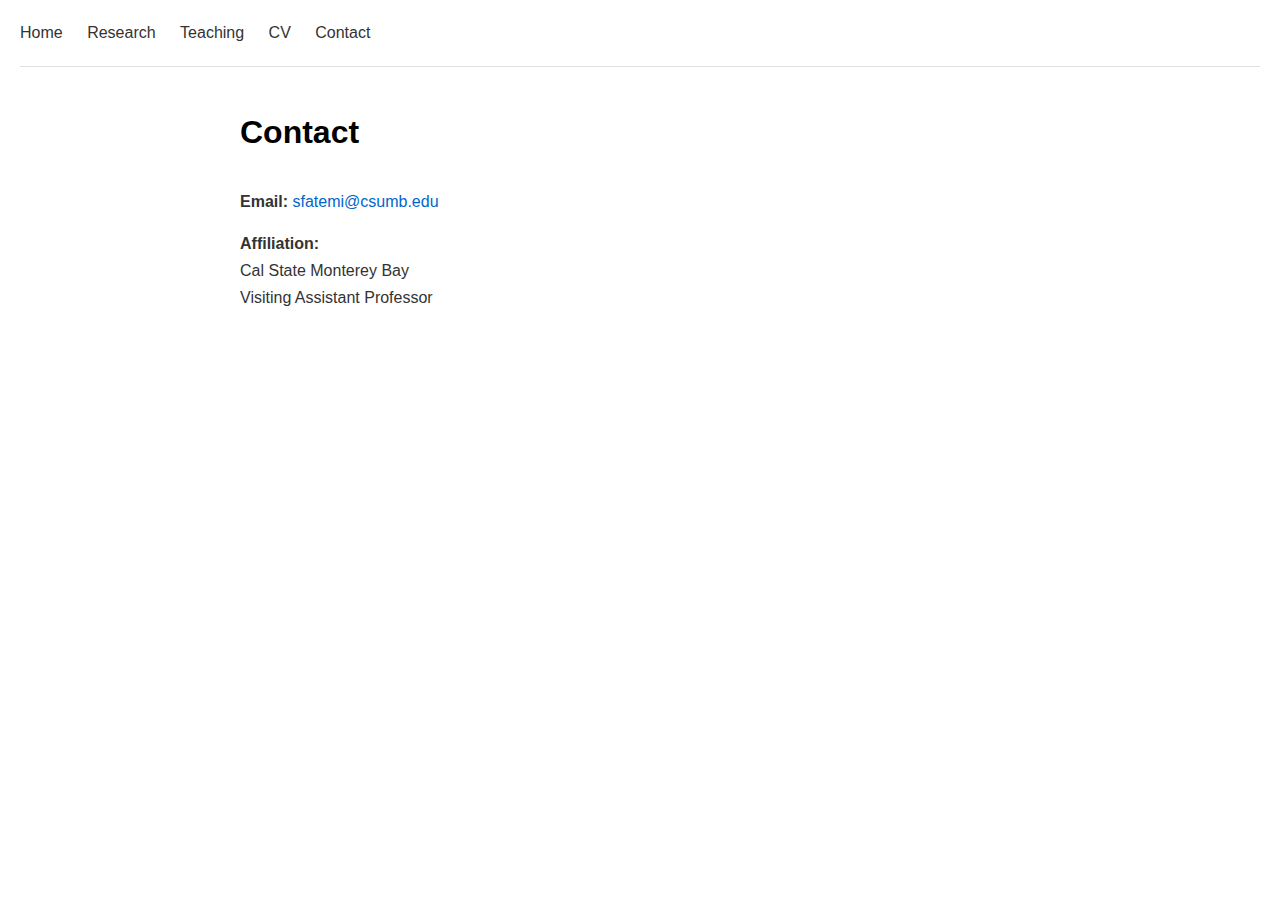
<file: contact.html>
<!DOCTYPE html>
<html lang="en">
<head>
    <meta charset="UTF-8">
    <meta name="viewport" content="width=device-width, initial-scale=1.0">
    <title>Contact | Sorour Fatemi</title>
    <link rel="stylesheet" href="styles.css">
</head>
<body>
    <nav>
        <a href="index.html">Home</a>
        <a href="research.html">Research</a>
        <a href="teaching.html">Teaching</a>
        <a href="cv.html">CV</a>
        <a href="contact.html">Contact</a>
    </nav>

    <div class="container">
        <header>
            <h1>Contact</h1>
        </header>

        <main>
            <p><strong>Email:</strong> <a href="mailto:sfatemi@csumb.edu">sfatemi@csumb.edu</a></p>
            
            <p><strong>Affiliation:</strong><br>
            Cal State Monterey Bay<br>
            Visiting Assistant Professor</p>
        </main>
    </div>
</body>
</html>
</file>
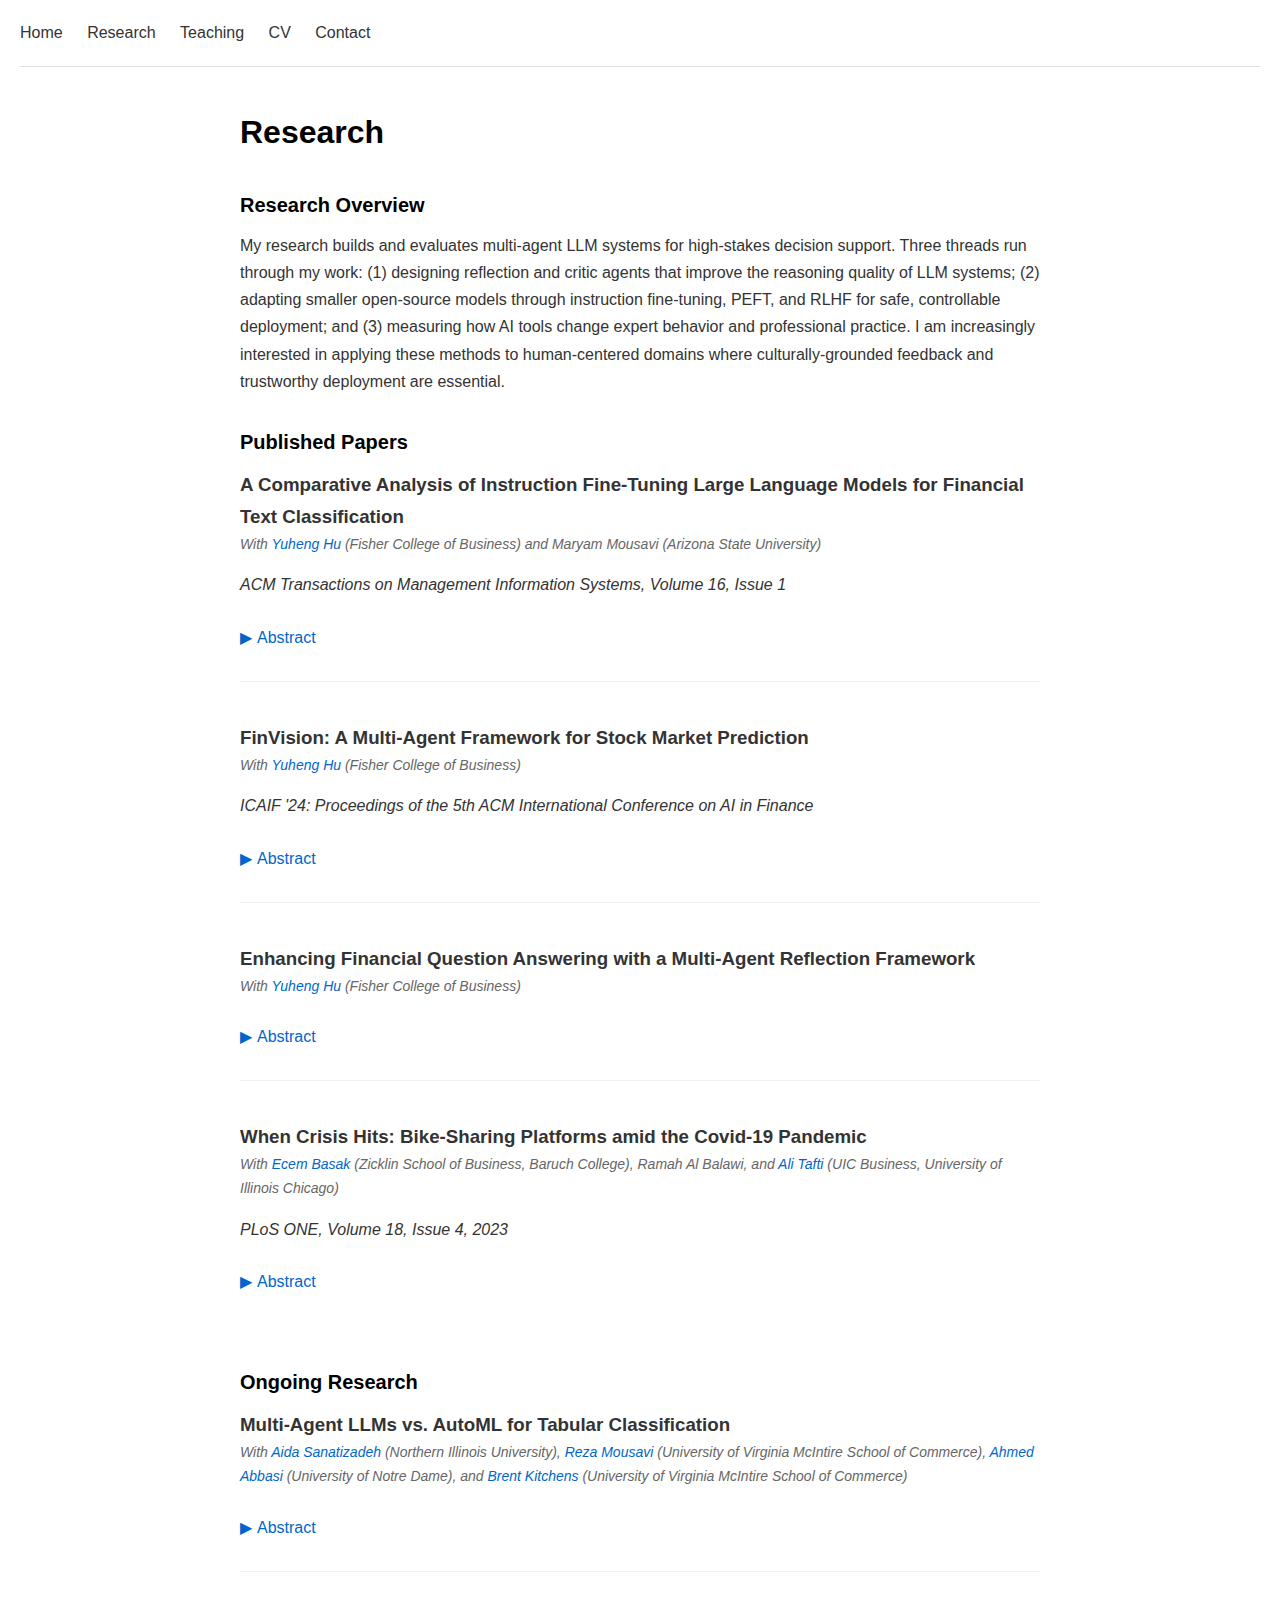
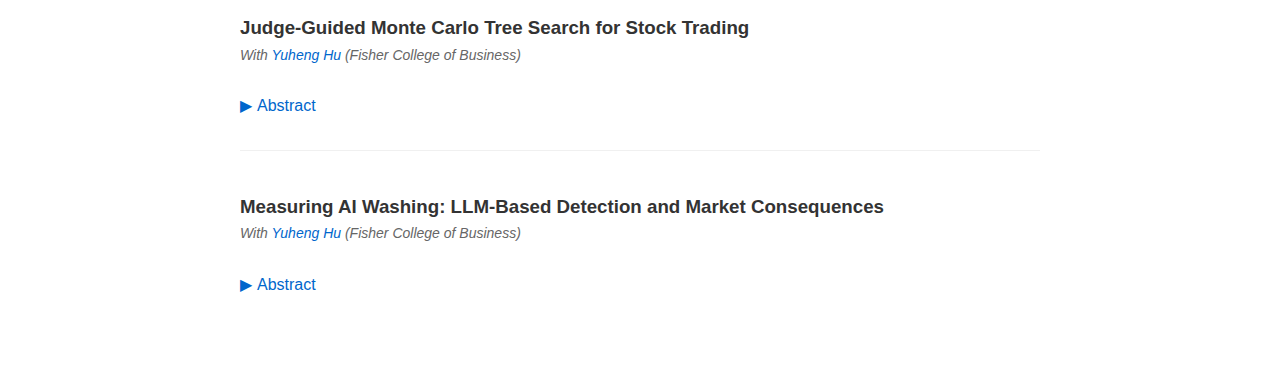
<file: research.html>
<!DOCTYPE html>
<html lang="en">
<head>
    <meta charset="UTF-8">
    <meta name="viewport" content="width=device-width, initial-scale=1.0">
    <title>Research | Sorour Fatemi</title>
    <link rel="stylesheet" href="styles.css">
    <style>
        /* Collapsible Abstract Styling */
        .abstract-toggle {
            color: #0066cc;
            cursor: pointer;
            font-size: 16px;
            margin-top: 10px;
            display: inline-block;
            user-select: none;
        }
        
        .abstract-toggle:hover {
            text-decoration: underline;
        }
        
        .abstract-toggle::before {
            content: "▶ ";
            display: inline-block;
            transition: transform 0.2s;
            margin-right: 5px;
        }
        
        .abstract-toggle.active::before {
            transform: rotate(90deg);
        }
        
        .abstract-content {
            display: none;
            margin-top: 15px;
            padding-left: 20px;
            border-left: 3px solid #e0e0e0;
        }
        
        .abstract-content.show {
            display: block;
        }
    </style>
</head>
<body>
    <nav>
        <a href="index.html">Home</a>
        <a href="research.html">Research</a>
        <a href="teaching.html">Teaching</a>
        <a href="cv.html">CV</a>
        <a href="contact.html">Contact</a>
    </nav>

    <div class="container">
        <header>
            <h1>Research</h1>
        </header>

        <main>
            <section class="research-section">
                <section class="research-section">
                    <h2 class="section-title">Research Overview</h2>
                    <p>My research builds and evaluates multi-agent LLM systems for high-stakes decision support. Three threads run through my work: (1) designing reflection and critic agents that improve the reasoning quality of LLM systems; (2) adapting smaller open-source models through instruction fine-tuning, PEFT, and RLHF for safe, controllable deployment; and (3) measuring how AI tools change expert behavior and professional practice. I am increasingly interested in applying these methods to human-centered domains where culturally-grounded feedback and trustworthy deployment are essential.</p>
                </section>
                <h2 class="section-title">Published Papers</h2>
                
                <div class="research-project">
                    <h3>A Comparative Analysis of Instruction Fine-Tuning Large Language Models for Financial Text Classification</h3>
                    <p class="coauthors">With <a href="https://yuhenghu.com/" target="_blank">Yuheng Hu</a> (Fisher College of Business) and Maryam Mousavi (Arizona State University)</p>
                    <p class="publication"><em>ACM Transactions on Management Information Systems, Volume 16, Issue 1</em></p>
                    
                    <span class="abstract-toggle" onclick="toggleAbstract(this)">Abstract</span>
                    <div class="abstract-content">
                        <p>Large Language Models (LLMs) have demonstrated impressive capabilities across diverse Natural Language Processing (NLP) tasks, including language understanding, reasoning, and generation. However, general-domain LLMs often struggle with financial tasks due to the technical and specialized nature of financial texts. This study investigates the efficacy of instruction fine-tuning smaller-scale LLMs, including Mistral-7B, Llama3-8B, and Phi3-mini, to enhance their performance in financial text classification tasks. We fine-tuned both instruction-tuned and base models across four financial classification tasks, achieving significant improvements in task-specific performance. Furthermore, we evaluated the zero-shot capabilities of these fine-tuned models on three unseen complex financial tasks, including argument classification, deal completeness classification, and causal classification. Our results indicate while base model fine-tuning led to greater degradation, instruction-tuned models maintained more robust performance. To address this degradation, we employed model merging techniques, integrating single-task domain-specific fine-tuned models with the base model. Using this merging method resulted in significant enhancements in zero-shot performance, even exceeding the original model's accuracy on certain datasets. Our findings underscore the effectiveness of instruction fine-tuning and model merging for adapting LLMs to specialized financial text classification tasks.</p>
                    </div>
                </div>

                <div class="research-project">
                    <h3>FinVision: A Multi-Agent Framework for Stock Market Prediction</h3>
                    <p class="coauthors">With <a href="https://yuhenghu.com/" target="_blank">Yuheng Hu</a> (Fisher College of Business)</p>
                    <p class="publication"><em>ICAIF '24: Proceedings of the 5th ACM International Conference on AI in Finance</em></p>
                    
                    <span class="abstract-toggle" onclick="toggleAbstract(this)">Abstract</span>
                    <div class="abstract-content">
                        <p>Financial trading has been a challenging task, as it requires the integration of vast amounts of data from various modalities. Traditional deep learning and reinforcement learning methods require large training data and often involve encoding various data types into numerical formats for model input, which limits the explainability of model behavior. Recently, LLM-based agents have demonstrated remarkable advancements in handling multi-modal data, enabling them to execute complex, multi-step decision-making tasks while providing insights into their thought processes. This research introduces a multi-modal multi-agent system designed specifically for financial trading tasks. Our framework employs a team of specialized LLM-based agents, each adept at processing and interpreting various forms of financial data, such as textual news reports, candlestick charts, and trading signal charts. A key feature of our approach is the integration of a reflection module, which conducts analyses of historical trading signals and their outcomes. This reflective process is instrumental in enhancing the decision-making capabilities of the system for future trading scenarios. Furthermore, the ablation studies indicate that the visual reflection module plays a crucial role in enhancing the decision-making capabilities of our framework.</p>
                    </div>
                </div>

                <div class="research-project">
                    <h3>Enhancing Financial Question Answering with a Multi-Agent Reflection Framework</h3>
                    <p class="coauthors">With <a href="https://yuhenghu.com/" target="_blank">Yuheng Hu</a> (Fisher College of Business)</p>
                    
                    <span class="abstract-toggle" onclick="toggleAbstract(this)">Abstract</span>
                    <div class="abstract-content">
                        <p>While Large Language Models (LLMs) have shown impressive capabilities in numerous Natural Language Processing (NLP) tasks, they still struggle with financial question answering (QA), particularly when numerical reasoning is required. Recently, LLM-based multi-agent frameworks have demonstrated remarkable effectiveness in multi-step reasoning, which is crucial for financial QA tasks as it involves extracting relevant information from tables and text and then performing numerical reasoning on the extracted data to infer answers. In this study, we propose a multi-agent framework incorporating a critic agent that reflects on the reasoning steps and final answers for each question. Additionally, we enhance our system by adding multiple critic agents, each focusing on a specific aspect of the answer. Our results indicate that this framework significantly improves performance compared to single-agent reasoning, with an average performance increase of 15% for the LLaMA3-8B model and 5% for the LLaMA3-70B model. Furthermore, our framework performs on par with, and in some cases surpasses, larger single-agent LLMs such as LLaMA3.1-405B and GPT-4o-mini, though it falls slightly short compared to Claude-3.5 Sonnet. Overall, our framework presents an effective solution to enhance open-source LLMs for financial QA tasks, offering a cost-effective alternative to larger models like Claude-3.5 Sonnet.</p>
                    </div>
                </div>

                <div class="research-project">
                    <h3>When Crisis Hits: Bike-Sharing Platforms amid the Covid-19 Pandemic</h3>
                    <p class="coauthors">With <a href="https://zicklin.baruch.cuny.edu/faculty-profile/ecem-basak/" target="_blank">Ecem Basak</a> (Zicklin School of Business, Baruch College), Ramah Al Balawi, and <a href="https://business.uic.edu/profiles/ali-tafti/" target="_blank">Ali Tafti</a> (UIC Business, University of Illinois Chicago)</p>
                    <p class="publication"><em>PLoS ONE, Volume 18, Issue 4, 2023</em></p>
                    
                    <span class="abstract-toggle" onclick="toggleAbstract(this)">Abstract</span>
                    <div class="abstract-content">
                        <p>In this work, we examine the changes in demand for bike-sharing platforms with the onset of the Covid-19 pandemic. Using the fixed-effects regression formulation of difference-in-differences, we evaluate how the demand for bike-sharing platforms changed after the first cases of Covid were discovered and after the first executive orders were implemented. Accounting for weather conditions, socio-economic characteristics, time trends, and fixed effects across cities, our findings indicate that there is an increase in daily bike-sharing trips by 22% on average after the first Covid-19 case diagnosis, and a decrease of 30% after the first executive order implementation in each municipality, using the data up to August 2020. Moreover, we observe a 22% increase in weekday-specific trip frequency after the first Covid-19 case diagnosis and a 28% decrease in weekend-specific trip frequency after the first executive order implementation. Finally, we find that there is an increase in the frequency of trips on bike-sharing platforms in more bike-friendly, transit-friendly, and pedestrian-friendly cities upon both the first Covid-19 case diagnosis and the first executive order implementation.</p>
                    </div>
                </div>
            </section>

            <section class="research-section">
                <h2 class="section-title">Ongoing Research</h2>
                
                <div class="research-project">
                    <h3>Multi-Agent LLMs vs. AutoML for Tabular Classification</h3>
                    <p class="coauthors">With <a href="https://sites.google.com/view/aida-sanatizadeh" target="_blank">Aida Sanatizadeh</a> (Northern Illinois University), <a href="https://www.commerce.virginia.edu/faculty/rm6uz" target="_blank">Reza Mousavi</a> (University of Virginia McIntire School of Commerce), <a href="https://ahmedabbasi.com/" target="_blank">Ahmed Abbasi</a> (University of Notre Dame), and <a href="https://www.commerce.virginia.edu/faculty/bmk2a" target="_blank">Brent Kitchens</a> (University of Virginia McIntire School of Commerce)</p>
                    
                    <span class="abstract-toggle" onclick="toggleAbstract(this)">Abstract</span>
                    <div class="abstract-content">
                        <p>This project compares large language models (LLMs) with AutoML systems such as AutoGluon on structured data classification tasks. Using a modular multi-agent LLM (MALLM) framework, we tested performance across nine diverse datasets split by the LLMs' training cut-off date. We found that while MALLMs perform competitively on pre-cut-off datasets, their generalization drops on newer data, showing weaknesses in calibration and bias handling.</p>
                    </div>
                </div>

                <div class="research-project">
                    <h3>Judge-Guided Monte Carlo Tree Search for Stock Trading</h3>
                    <p class="coauthors">With <a href="https://yuhenghu.com/" target="_blank">Yuheng Hu</a> (Fisher College of Business)</p>
                    
                    <span class="abstract-toggle" onclick="toggleAbstract(this)">Abstract</span>
                    <div class="abstract-content">
                        <p>This work focuses on improving reasoning and decision-making under delayed feedback, such as in trading. Our Judge-Guided Monte Carlo Tree Search (JG-MCTS) setup combines immediate reasoning evaluation (by a "judge" LLM) with long-term outcome estimation through rollouts. The approach can generalize to domains like medical diagnosis, strategic planning, and policy modeling.</p>
                    </div>
                </div>

                <div class="research-project">
                    <h3>Measuring AI Washing: LLM-Based Detection and Market Consequences</h3>
                    <p class="coauthors">With <a href="https://yuhenghu.com/" target="_blank">Yuheng Hu</a> (Fisher College of Business)</p>
                    
                    <span class="abstract-toggle" onclick="toggleAbstract(this)">Abstract</span>
                    <div class="abstract-content">
                        <p>As artificial intelligence becomes central to corporate strategy, firms face increasing pressure to demonstrate AI capabilities through disclosure. This study develops a novel measure of "AI washing"—the misalignment between firms' AI-related disclosure intensity and verifiable AI investments—using large language model (LLM) analysis of corporate communications. We address three primary research questions: (1) How can AI washing be systematically measured and validated? (2) Does AI washing increase information asymmetry between firms and investors? (3) Does AI washing predict regulatory scrutiny from the SEC?</p>
                    </div>
                </div>
            </section>
        </main>
    </div>

    <script>
        function toggleAbstract(element) {
            element.classList.toggle('active');
            const content = element.nextElementSibling;
            content.classList.toggle('show');
        }
    </script>
</body>
</html>
</file>
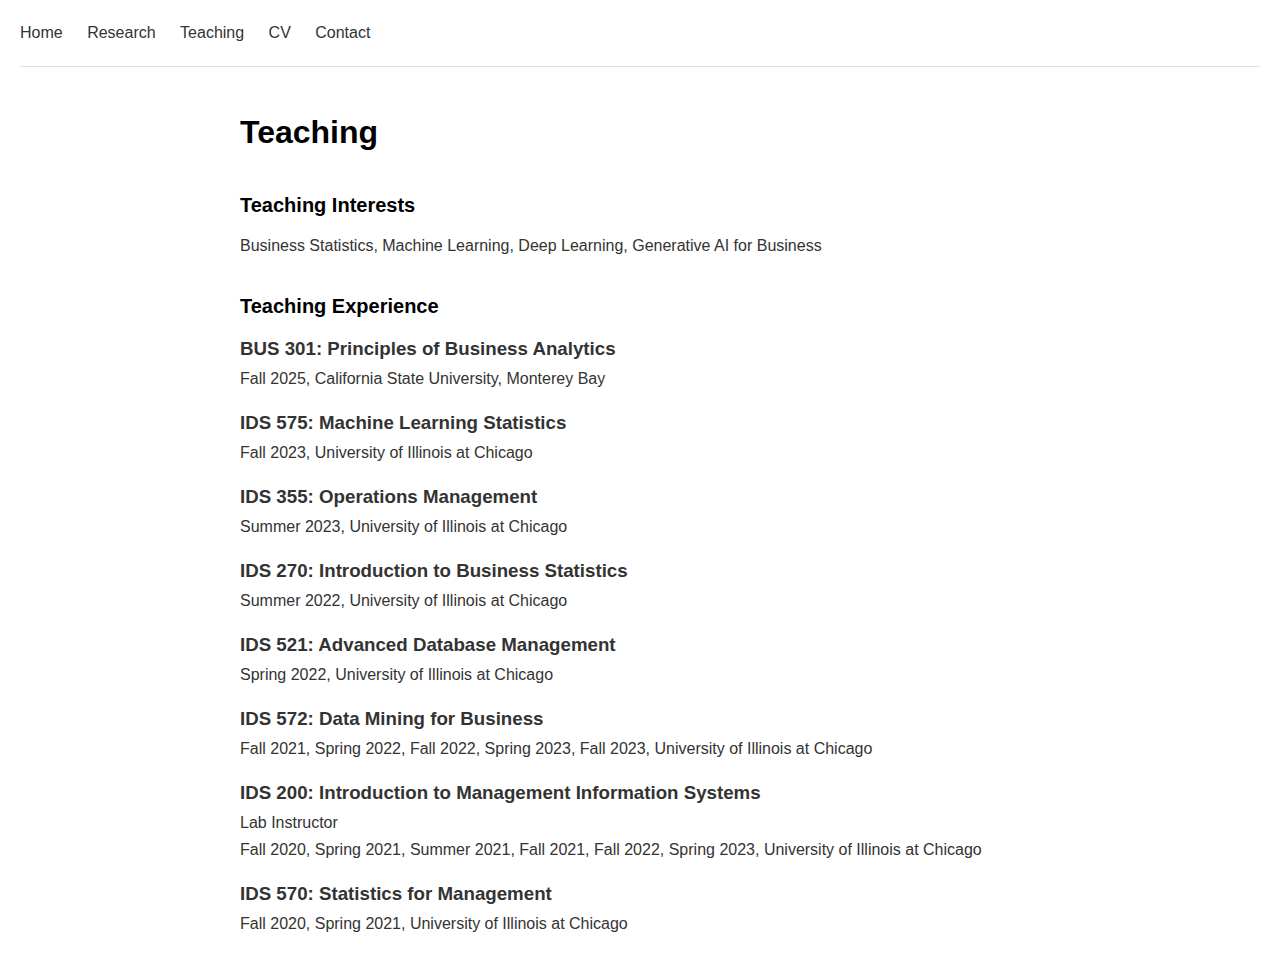
<file: teaching.html>
<!DOCTYPE html>
<html lang="en">
<head>
    <meta charset="UTF-8">
    <meta name="viewport" content="width=device-width, initial-scale=1.0">
    <title>Teaching | Sorour Fatemi</title>
    <link rel="stylesheet" href="styles.css">
</head>
<body>
    <nav>
        <a href="index.html">Home</a>
        <a href="research.html">Research</a>
        <a href="teaching.html">Teaching</a>
        <a href="cv.html">CV</a>
        <a href="contact.html">Contact</a>
    </nav>

    <div class="container">
        <header>
            <h1>Teaching</h1>
        </header>

        <main>
            <section class="teaching-section">
                <h2>Teaching Interests</h2>
                <p>Business Statistics, Machine Learning, Deep Learning, Generative AI for Business</p>
            </section>

            <section class="teaching-section">
                <h2>Teaching Experience</h2>
                
                <div class="teaching-entry">
                    <h3>BUS 301: Principles of Business Analytics</h3>
                    <p class="teaching-details">Fall 2025, California State University, Monterey Bay</p>
                </div>

                <div class="teaching-entry">
                    <h3>IDS 575: Machine Learning Statistics</h3>
                    <p class="teaching-details">Fall 2023, University of Illinois at Chicago</p>
                </div>

                <div class="teaching-entry">
                    <h3>IDS 355: Operations Management</h3>
                    <p class="teaching-details">Summer 2023, University of Illinois at Chicago</p>
                </div>

                <div class="teaching-entry">
                    <h3>IDS 270: Introduction to Business Statistics</h3>
                    <p class="teaching-details">Summer 2022, University of Illinois at Chicago</p>
                </div>

                <div class="teaching-entry">
                    <h3>IDS 521: Advanced Database Management</h3>
                    <p class="teaching-details">Spring 2022, University of Illinois at Chicago</p>
                </div>

                <div class="teaching-entry">
                    <h3>IDS 572: Data Mining for Business</h3>
                    <p class="teaching-details">Fall 2021, Spring 2022, Fall 2022, Spring 2023, Fall 2023, University of Illinois at Chicago</p>
                </div>

                <div class="teaching-entry">
                    <h3>IDS 200: Introduction to Management Information Systems</h3>
                    <p class="teaching-details">Lab Instructor<br>
                    Fall 2020, Spring 2021, Summer 2021, Fall 2021, Fall 2022, Spring 2023, University of Illinois at Chicago</p>
                </div>

                <div class="teaching-entry">
                    <h3>IDS 570: Statistics for Management</h3>
                    <p class="teaching-details">Fall 2020, Spring 2021, University of Illinois at Chicago</p>
                </div>
            </section>
        </main>
    </div>
</body>
</html>
</file>
<file: styles.css>
/* Reset and Base Styles */
* {
    margin: 0;
    padding: 0;
    box-sizing: border-box;
}

body {
    font-family: -apple-system, BlinkMacSystemFont, 'Segoe UI', 'Roboto', 'Helvetica Neue', Arial, sans-serif;
    line-height: 1.6;
    color: #333;
    background-color: #fff;
    padding: 20px;
    max-width: 100%;
}

/* Navigation */
nav {
    margin-bottom: 40px;
    padding-bottom: 20px;
    border-bottom: 1px solid #e0e0e0;
}

nav a {
    color: #333;
    text-decoration: none;
    margin-right: 20px;
    font-size: 16px;
    transition: color 0.2s ease;
}

nav a:hover {
    color: #0066cc;
}

/* Container */
.container {
    max-width: 800px;
    margin: 0 auto;
}

/* Header */
header {
    margin-bottom: 30px;
}

h1 {
    font-size: 32px;
    font-weight: 600;
    color: #000;
    margin-bottom: 10px;
}

h2 {
    font-size: 20px;
    font-weight: 600;
    color: #000;
    margin-top: 30px;
    margin-bottom: 10px;
}

/* Main Content */
main {
    font-size: 16px;
    line-height: 1.7;
}

main p {
    margin-bottom: 15px;
}

main a {
    color: #0066cc;
    text-decoration: none;
}

main a:hover {
    text-decoration: underline;
}

/* Research Projects */
.research-project {
    margin-bottom: 40px;
    padding-bottom: 30px;
    border-bottom: 1px solid #f0f0f0;
}

.research-project:last-child {
    border-bottom: none;
}

.research-project h2 {
    margin-top: 0;
    font-size: 20px;
}

.coauthors {
    font-size: 14px;
    color: #666;
    margin-bottom: 15px;
    font-style: italic;
}

.stage {
    font-size: 14px;
    color: #666;
    margin-top: 10px;
}

/* Responsive Design */
@media (max-width: 768px) {
    body {
        padding: 15px;
    }
    
    nav a {
        margin-right: 15px;
        font-size: 14px;
    }
    
    h1 {
        font-size: 28px;
    }
    
    h2 {
        font-size: 18px;
    }
    
    main {
        font-size: 15px;
    }
}

@media (max-width: 480px) {
    nav {
        display: flex;
        flex-direction: column;
        gap: 10px;
    }
    
    nav a {
        margin-right: 0;
    }
}
</file>
